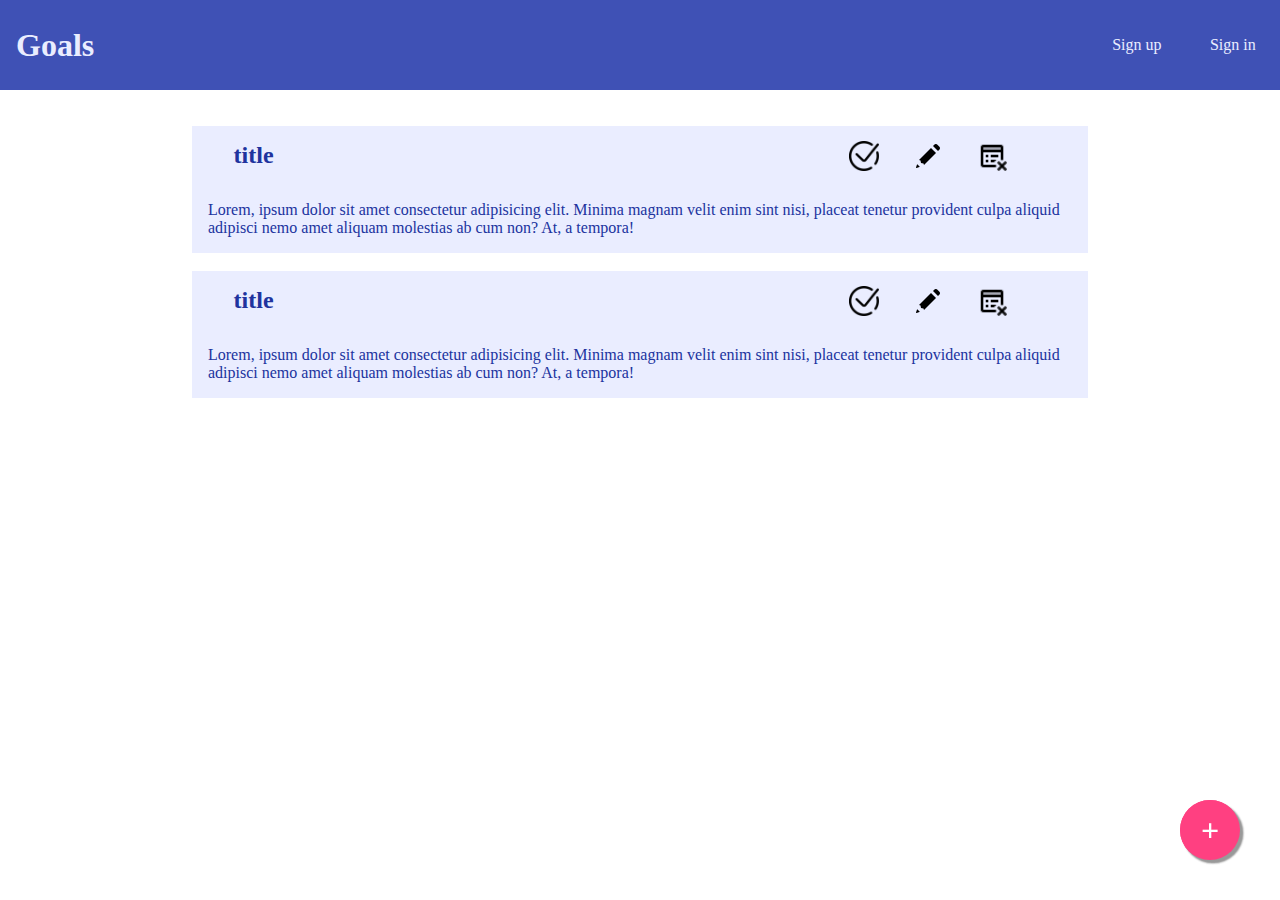
<file: index.html>
<!DOCTYPE html>
<html>
    <head>
        <title>Goals</title>
        <link rel="stylesheet" href="main.css">
        <link rel="stylesheet" href="navbar.css">

    </head>
    <body>
        <div class="dark-blue navbar">
            <div class="nav-title">Goals</div>
            <div class="nav-right">
                <div class="nav-navigation">Sign up</div>
                <div class="nav-navigation">Sign in</div>
            </div>
        </div>
        <div class="page">
            <div class="goal-card light-blue">
                <div class="goal-row">
                    <div class="goal-title">
                        title
                    </div>
                    <div class="goal-icons">
                        <img src="assets/check.png" alt="check icon" class="goal-icon">
                        <img src="assets/pencil-30.png" alt="edit icon" class="goal-icon">
                        <img src="assets/delete-document-24.png" alt="delete icon" class="goal-icon">
                    </div>
                </div>
                <div class="goal-description">
                    Lorem, ipsum dolor sit amet consectetur adipisicing elit. Minima magnam velit enim sint nisi, placeat tenetur provident culpa aliquid adipisci nemo amet aliquam molestias ab cum non? At, a tempora!
                </div>
                <div class="add">+</div>
            </div>
            <div class="goal-card light-blue">
                <div class="goal-row">
                    <div class="goal-title">
                        title
                    </div>
                    <div class="goal-icons">
                        <img src="assets/check.png" alt="check icon" class="goal-icon">
                        <img src="assets/pencil-30.png" alt="edit icon" class="goal-icon">
                        <img src="assets/delete-document-24.png" alt="delete icon" class="goal-icon">
                    </div>
                </div>
                <div class="goal-description">
                    Lorem, ipsum dolor sit amet consectetur adipisicing elit. Minima magnam velit enim sint nisi, placeat tenetur provident culpa aliquid adipisci nemo amet aliquam molestias ab cum non? At, a tempora!
                </div>
                <div class="add">+</div>
            </div>
        </div>
    </body>
</html>
</file>
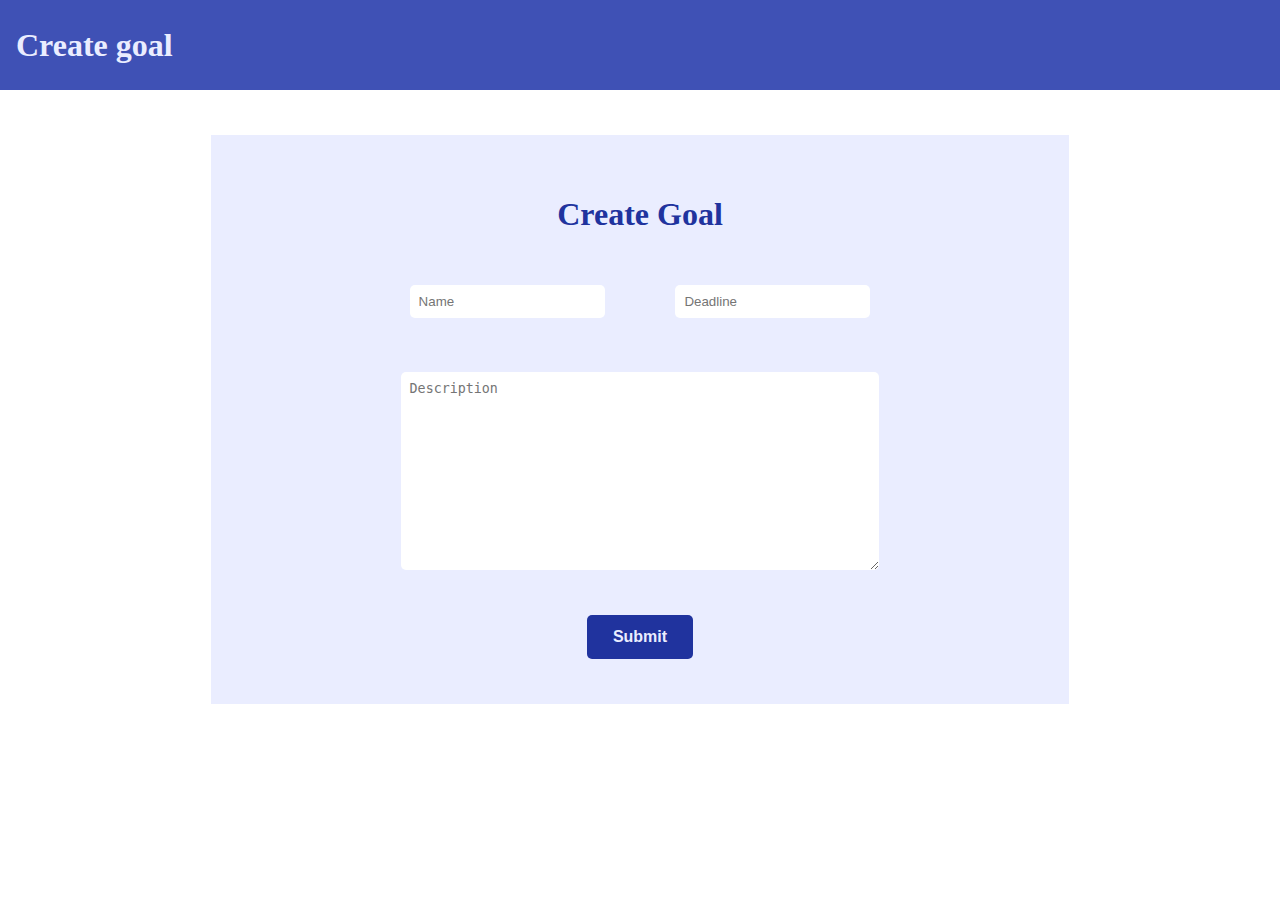
<file: createGoal.html>
<!DOCTYPE html>
<html lang="en">
    <head>
        <meta charset="UTF-8">
        <title>Create goal</title>
        <link rel="stylesheet" href="main.css">
        <link rel="stylesheet" href="auth.css">
        <link rel="stylesheet" href="navbar.css">
    </head>
    <body>
        <div class="dark-blue navbar">
            <div class="nav-title">Create goal</div>
        </div>
        <div class="form-card light-blue">
            <div class="form-title">Create Goal</div>
            <div class="form-row" style="width: 60%; margin: 0;">
                <input type="text" placeholder="Name" class="auth-input">
                <input type="password" placeholder="Deadline" class="auth-input">
            </div>
            <textarea placeholder="Description" class="auth-input area"></textarea>
            <button class="form-submit">Submit</button>
        </div>
    </body>
</html>
</file>
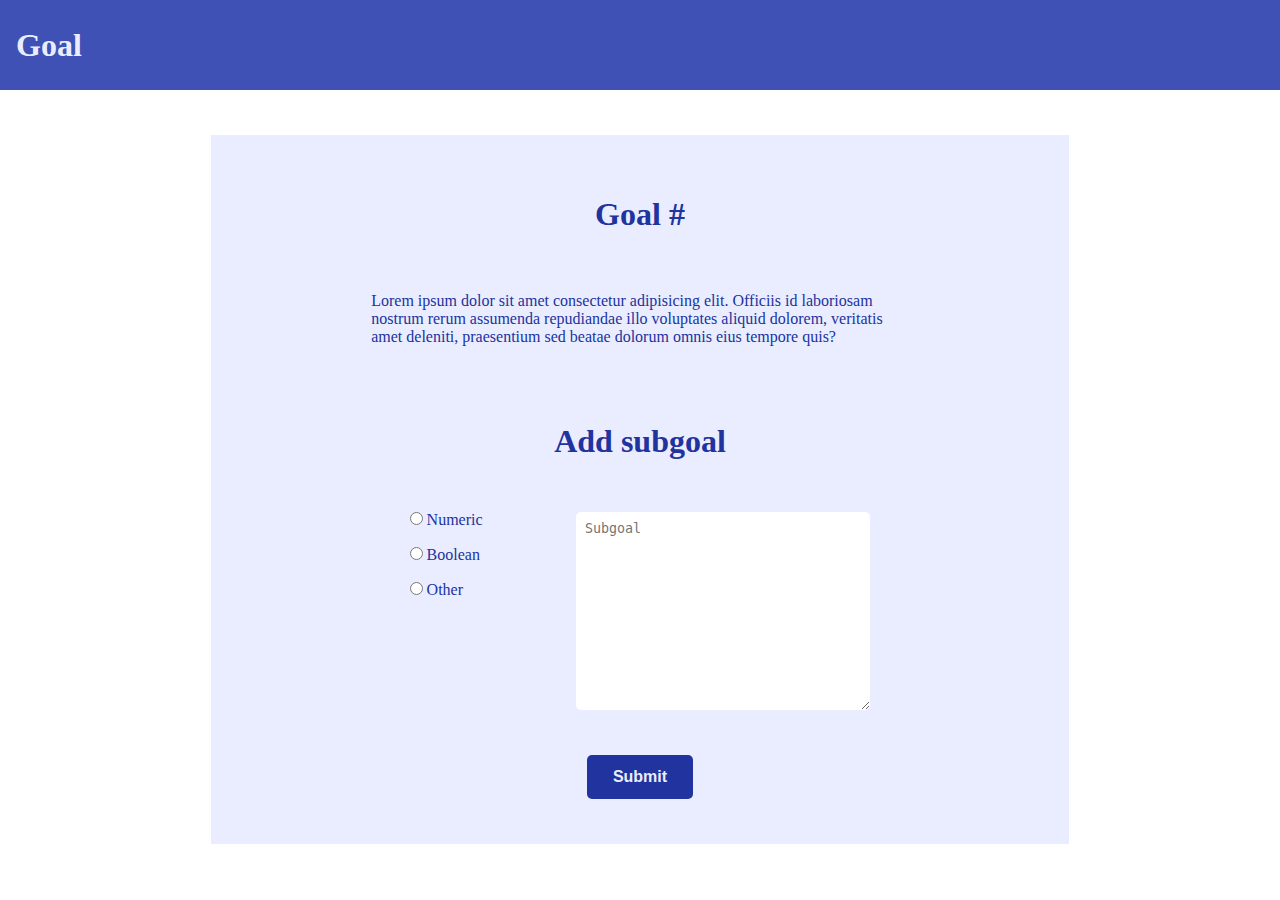
<file: goal.html>
<!DOCTYPE html>
<html lang="en">
    <head>
        <meta charset="UTF-8">
        <title>Goal</title>
        <link rel="stylesheet" href="main.css">
        <link rel="stylesheet" href="navbar.css">
        <link rel="stylesheet" href="auth.css">
    </head>
    <body>
        <div class="dark-blue navbar">
            <div class="nav-title">Goal</div>
        </div>
        <div class="form-card light-blue">
            <div class="form-title">Goal #</div>
            <div class="goal-description" style="width: 70%;">
                Lorem ipsum dolor sit amet consectetur adipisicing elit. Officiis id laboriosam nostrum rerum assumenda repudiandae illo voluptates aliquid dolorem, veritatis amet deleniti, praesentium sed beatae dolorum omnis eius tempore quis?
            </div>
            <div class="form-title">Add subgoal</div>
            <div class="form-row" style="width: 60%; margin: 0;">
                <div class="subgoal-column-choice">
                    <div>
                        <input type="radio" id="numeric" name="subgoaltype" placeholder="Numeric" class="auth-input">
                        <label for="numeric" class="text-blue">
                            Numeric
                        </label>
                    </div>
                    <div>
                        <input type="radio" id="boolean" name="subgoaltype" placeholder="Boolean" class="auth-input">
                        <label for="boolean" class="text-blue">
                            Boolean
                        </label>
                    </div>
                    <div>
                        <input type="radio" id="other" name="subgoaltype" placeholder="Other" class="auth-input">
                        <label for="other" class="text-blue">
                            Other
                        </label>
                    </div>
                </div>
                <textarea placeholder="Subgoal" class="auth-input area"></textarea>
            </div>
            <button class="form-submit">Submit</button>
        </div>
    </body>
</html>
</file>
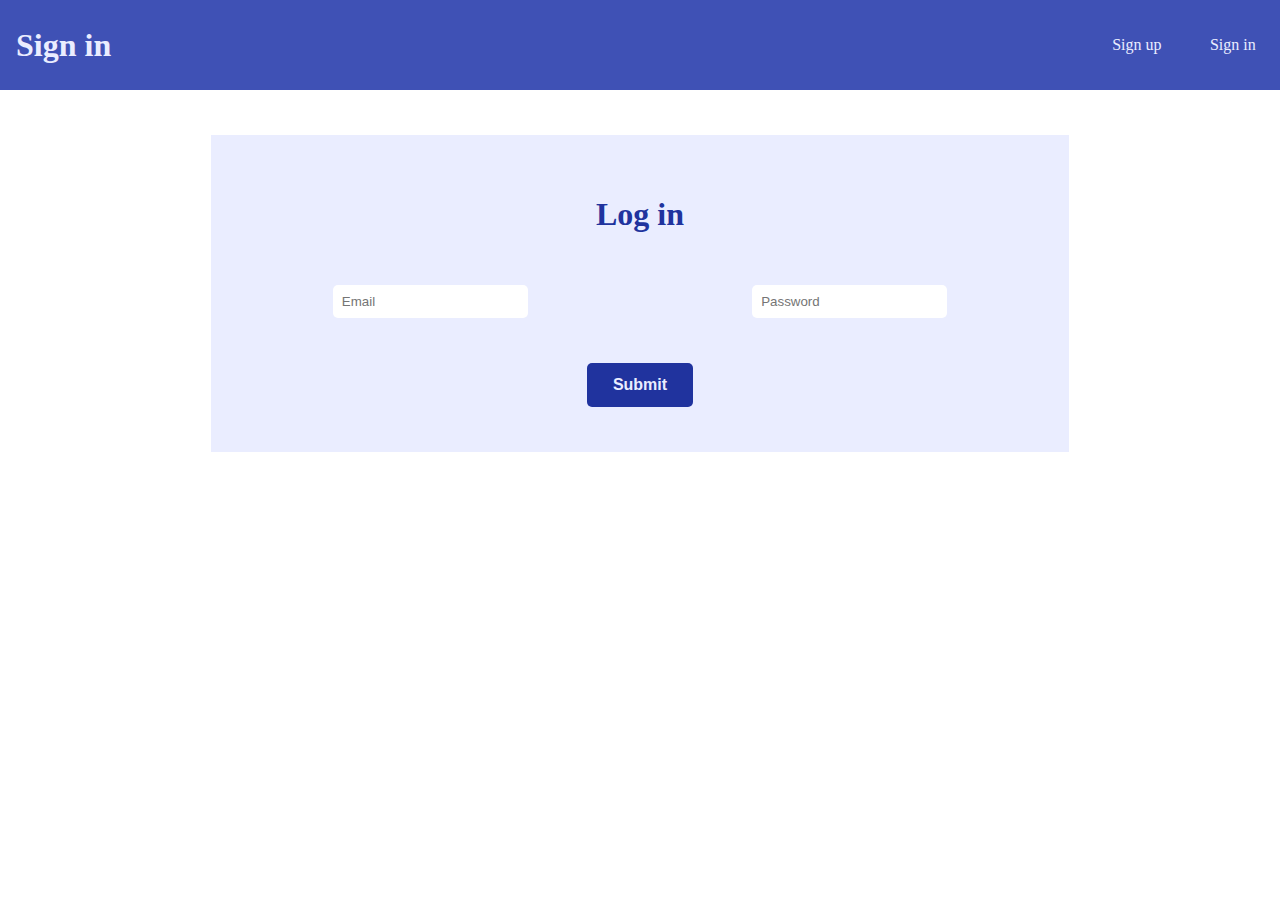
<file: signin.html>
<!DOCTYPE html>
<html lang="en">
    <head>
        <meta charset="UTF-8">
        <title>Sign in</title>
        <link rel="stylesheet" href="main.css">
        <link rel="stylesheet" href="auth.css">
        <link rel="stylesheet" href="navbar.css">
    </head>
    <body>
        <div class="dark-blue navbar">
            <div class="nav-title">Sign in</div>
            <div class="nav-right">
                <div class="nav-navigation">Sign up</div>
                <div class="nav-navigation">Sign in</div>
            </div>
        </div>
        <div class="form-card light-blue">
            <div class="form-title">Log in</div>
            <div class="form-row">
                <input type="text" placeholder="Email" class="auth-input">
                <input type="password" placeholder="Password" class="auth-input">
            </div>
            <button class="form-submit">Submit</button>
        </div>
    </body>
</html>
</file>
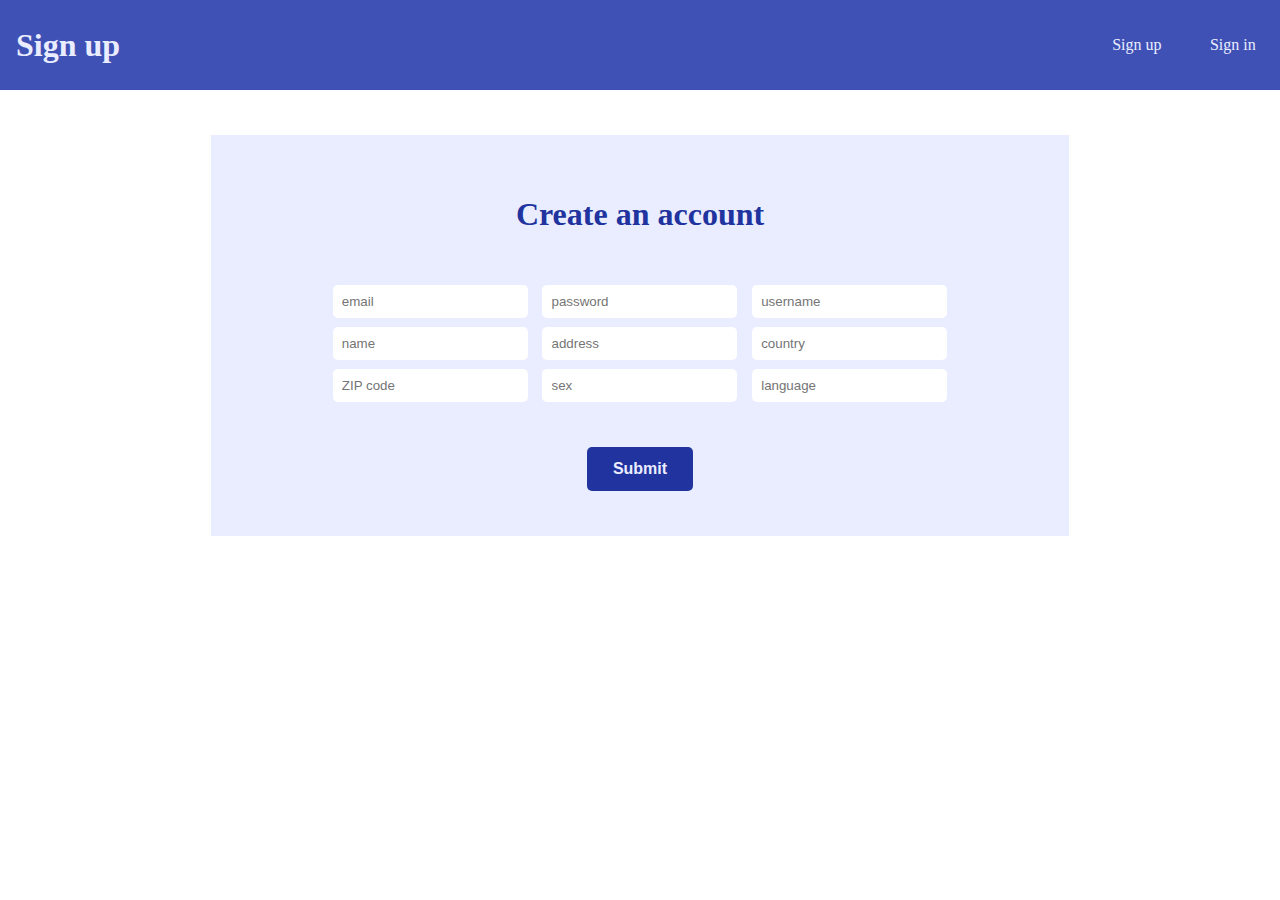
<file: signup.html>
<html lang="en">
    <head>
        <meta charset="UTF-8">
        <title>Sign in</title>
        <link rel="stylesheet" href="main.css">
        <link rel="stylesheet" href="auth.css">
        <link rel="stylesheet" href="navbar.css">
    </head>
    <body>
        <div class="dark-blue navbar">
            <div class="nav-title">Sign up</div>
            <div class="nav-right">
                <div class="nav-navigation">Sign up</div>
                <div class="nav-navigation">Sign in</div>
            </div>
        </div>
        <form class="form-card light-blue">
            <div class="form-title">Create an account</div>
            <div class="form-row">
                <input type="email" placeholder="email" class="auth-input" required>
                <input type="password" placeholder="password" minlength="12" class="auth-input" pattern="^(?=.*[A-Z])(?=.*[@#$%^&])(?=.*[0-9])(?=.*[a-z])">
                <input
                type="text" placeholder="username" class="auth-input" pattern="^[A-Z][A-Za-z0-9]*[0-9!@#$%^&]$" minlength="5" maxlength="12">
                <!-- start with capital letter, anything in the middle and end with a number or special character -->
                <input
                type="text" placeholder="name" class="auth-input" pattern="^[A-Za-z]*$">
                <!-- must contain at least one uppercase letter, one lowercase letter, one number, one special character -->
                <input type="text" placeholder="address" class="auth-input">
                <input type="text" placeholder="country" class="auth-input" required>
                <input type="text" placeholder="ZIP code" class="auth-input" pattern="^[0-9]{4}[A-Za-z]{2}">
                <input type="text" placeholder="sex" class="auth-input" required>
                <input type="text" placeholder="language" class="auth-input" required>
            </div>
            <button class="form-submit" type="submit">Submit</button>
        </form>
    </body>
</html>
<script>
    // Getting references to form elements and hidden div
    var form = document.querySelector("form");
    var submitButton = document.querySelector("body > div.form-card.light-blue > button");
    var hiddenDiv = document.createElement("div");
    var emailField = document.querySelector("input[placeholder='email']");
    var passwordField = document.querySelector("input[placeholder='password']");
    var usernameField = document.querySelector("input[placeholder='username']");
    var nameField = document.querySelector("input[placeholder='name']");
    var addressField = document.querySelector("input[placeholder='address']");
    var countryField = document.querySelector("input[placeholder='country']");
    var zipField = document.querySelector("input[placeholder='ZIP code']");
    var sexField = document.querySelector("input[placeholder='sex']");
    var languageField = document.querySelector("input[placeholder='language']");
    hiddenDiv.id = "data-display";
    hiddenDiv.style.display = "none";
    document.body.appendChild(hiddenDiv);

    // Initialising the variables; KP stands for "key presses" while CT stands for "characters typed"
    var clickCount = 0;
    var startTime,
        endTime;
    var timeSpent;
    var emailKP = 0;
    var emailCT = 0;
    var passwordKP = 0;
    var passwordCT = 0;
    var usernameKP = 0;
    var usernameCT = 0;
    var nameKP = 0;
    var nameCT = 0;
    var addressKP = 0;
    var addressCT = 0;
    var countryKP = 0;
    var countryCT = 0;
    var zipKP = 0;
    var zipCT = 0;
    var sexKP = 0;
    var sexCT = 0;
    var languageKP = 0;
    var languageCT = 0;


    // Below are the event listeners, two for each field; one tracks the keypresses, the other the characters typed
    emailField.addEventListener("keypress", function () {
        emailKP++;
    });

    emailField.addEventListener("input", function () {
        emailCT += event.target.value.length;
    });

    passwordField.addEventListener("keypress", function () {
        passwordKP++;
    });

    passwordField.addEventListener("input", function () {
        passwordCT += event.target.value.length;
    });

    usernameField.addEventListener("keypress", function () {
        usernameKP++;
    });

    usernameField.addEventListener("input", function () {
        usernameCT += event.target.value.length;
    });

    nameField.addEventListener("keypress", function () {
        nameKP++;
    });

    nameField.addEventListener("input", function () {
        nameCT += event.target.value.length;
    });

    addressField.addEventListener("keypress", function () {
        addressKP++;
    });

    addressField.addEventListener("input", function () {
        addressCT += event.target.value.length;
    });

    countryField.addEventListener("keypress", function () {
        countryKP++;
    });

    countryField.addEventListener("input", function () {
        countryCT += event.target.value.length;
    });

    zipField.addEventListener("keypress", function () {
        zipKP++;
    });

    zipField.addEventListener("input", function () {
        zipCT += event.target.value.length;
    });

    sexField.addEventListener("keypress", function () {
        sexKP++;
    });

    sexField.addEventListener("input", function () {
        sexCT += event.target.value.length;
    });

    languageField.addEventListener("keypress", function () {
        languageKP++;
    });

    languageField.addEventListener("input", function () {
        languageCT += event.target.value.length;
    });


    // The event listener for mouse clicks
    form.addEventListener("click", function () {
        clickCount++;
    });

    // The event listener for the time
    form.addEventListener("submit", function () {
        event.preventDefault();
        endTime = new Date();
        totalTimeSpent = (endTime - startTime) / 1000;

        // Populating hidden div with user data
        let signUpData = "Number of mouse clicks: " + clickCount + "<br>" + "Total time spent: " + timeSpent + " seconds <br>" + "Total key presses for:<br>the email field:" + emailKP + "<br>" + "the password field:" + passwordKP + "<br>" + "the username field:" + usernameKP + "<br>" + "the name field:" + nameKP + "<br>" + "the address field:" + addressKP + "<br>" + "the country field:" + countryKP + "<br>" + "the zip field:" + zipKP + "<br>" + "the sex field:" + sexKP + "<br>" + "the language field:" + languageKP + ".<br>" + "Total number of characters typed for:<br>the email field:" + emailCT + "<br>" + "the password field:" + passwordCT + "<br>" + "the username field:" + usernameCT + "<br>" + "the name field:" + nameCT + "<br>" + "the address field:" + addressCT + "<br>" + "the country field:" + countryCT + "<br>" + "the zip field:" + zipCT + "<br>" + "the sex field:" + sexCT + "<br>" + "the language field:" + languageCT + ".";
        console.log(signUpData);
        hiddenDiv.style.display = "block";
    });

    // Starting the timer right after the page loads
    startTime = new Date();
</script>
</file>
<file: main.css>
.dark-blue{
    background-color: #3f51b5 ;
    color: #eaedff;
}
body{
    padding: 0;
    margin: 0;
}
html{
    padding: 0;
    margin: 0;
}

.text-blue{
    color: #20339e;
}

.light-blue{
    background-color: #eaedff;
}

.page{
    gap: 2vh;
    display: flex;
    flex-direction: column;
    justify-content: space-around;
    align-items: center;
    padding-top: 4vh;
    padding-bottom: 4vh;
    width: 70%;
    margin: auto;
}
.goal-card{
    min-height: 5vh;
    min-width: 5vw;
    display: flex;
    flex-direction: column;
}
.goal-row{
    padding-left: 2vw;
    padding-right: 2vw;
    display: flex;
    flex-direction: row;
    justify-content: space-between;
    align-items: center;
    width: 90%;
}

.goal-title{
    font-size: 1.5rem;
    font-weight: 600;
    margin: 0 1rem;
    padding: 1rem 0;
    color: #20339e;
}

.goal-description{
    font-size: 1rem;
    font-weight: 400;
    margin: 0 1rem;
    padding: 1rem 0;
    color: #20339e;
}
.goal-icon{
    height: 30px;
    width: 30px;
}
.goal-icons{
    display: flex;
    flex-direction: row;
    justify-content: space-around;
    width: 15vw;
}

.add{
    z-index: 1;
	height:60px;
	right:40px;
	bottom:40px;
	width:60px;
	background-color:#ff4081;
	position:fixed;
	color:#FFF;
	border-radius:50px;
    display: flex;
    justify-content: center;
    align-items: center;
    cursor: pointer;
    font-size: xx-large;
    font-weight: bolder;
	box-shadow: 3px 3px 2px #999999;
}
</file>
<file: navbar.css>
.navbar{
    min-height: 10vh;
    width: 100vw;
    display: flex;
    flex-direction: row;
    justify-content: space-between;
    align-items: center;
}

.nav-title{ 
    font-size: 2rem;
    font-weight: 600;
    margin: 0 1rem;
    padding: 1rem 0;

}
.nav-right{
    display: flex;
    flex-direction: row;
    justify-content: space-around;
    width: 15vw;
}
</file>
<file: auth.css>
.form-row{
    display: flex;
    flex-direction: row;
    flex-wrap: wrap;
    justify-content: space-between;
    width: 80%;
}
.auth-input{
    padding: 1vh;
    border-radius: 5px;
    border: 0;
    margin: 0;
    margin-top: 1vh;
}
.subgoal-column-choice{
    display: flex;
    flex-direction: column;
    align-items: left;
    gap: 1vh;
}
.form-card{
    padding: 5vh;
    margin-top: 5vh !important;
    width: 60vw;
    margin: auto;
    display: flex;
    flex-direction: column;
    justify-content: space-between;
    align-items: center;
    gap: 5vh;
}
.form-submit{
    padding-left: 2vw;
    padding-right: 2vw;
    padding-top: 1vw;
    padding-bottom: 1vw;
    border-radius: 5px;
    border: 0;
    background-color: #20339e;
    color: #eaedff;
    font-size: 1rem;
    font-weight: 600;
    min-width: 5vw;
    max-width: 50vw;
    cursor: pointer;
}
.form-title{
    font-size: 2rem;
    font-weight: 600;
    margin: 0 1rem;
    padding: 1rem 0;
    color: #20339e;
    margin-bottom: -2vh;
}
.area{
    width: 60%;
    height: 20vh;

    border-radius: 5px;
    border: 0;
}
</file>
